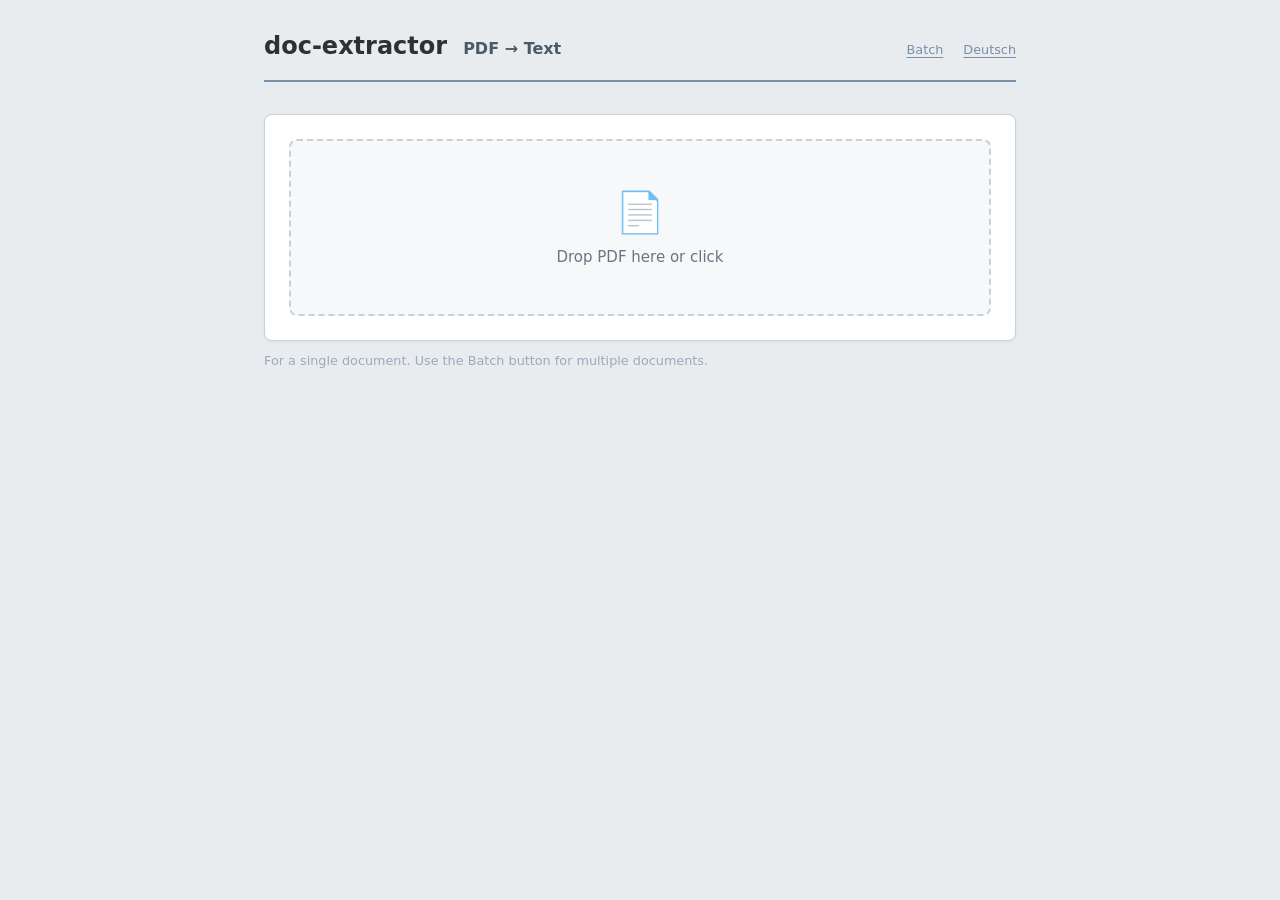
<file: frontend/index.html>
<!doctype html>
<html lang="en">
  <head>
    <meta charset="UTF-8" />
    <meta name="viewport" content="width=device-width, initial-scale=1.0" />
    <title>doc-extractor</title>
    <link rel="stylesheet" href="style.css" />
  </head>
  <body>
    <div class="app">
      <header>
        <h1>doc-extractor</h1>
        <span class="subtitle">PDF → Text</span>
        <div class="header-actions">
          <a href="batch.html" class="nav-btn">Batch</a>
          <span id="langBtn" class="lang-btn"></span>
        </div>
      </header>

      <!-- Drop Zone -->
      <section class="section">
        <div id="dropZone" class="drop-zone">
          <span class="drop-icon">&#128196;</span>
          <p class="drop-label" data-i18n="dropLabel"></p>
          <input type="file" id="fileInput" accept=".pdf" hidden />
        </div>
        <div id="fileInfo" class="file-info hidden">
          <span id="fileName" class="file-name"></span>
          <button id="extractBtn" class="btn btn-primary" data-i18n="extractBtn"></button>
        </div>
      </section>

      <p class="page-hint" data-i18n="pageHint"></p>

      <!-- Result Panel -->
      <section id="resultPanel" class="section hidden">
        <div class="result-header">
          <span id="statsLine" class="stats-line"></span>
          <div class="format-group">
            <label for="formatSelect" class="format-label" data-i18n="formatLabel"></label>
            <select id="formatSelect" class="format-select">
              <option value="plain">Plaintext</option>
              <option value="markdown">Markdown</option>
            </select>
          </div>
        </div>
        <textarea id="outputText" class="output-text" readonly></textarea>
        <div class="result-actions">
          <button id="copyBtn" class="btn btn-secondary" data-i18n="copyBtn"></button>
          <button id="downloadBtn" class="btn btn-secondary" data-i18n="downloadBtn"></button>
          <label class="opt-row opt-inline">
            <input type="checkbox" id="prefixDate" />
            <span data-i18n="prefixDate"></span>
          </label>
          <span id="copyFeedback" class="copy-feedback"></span>
        </div>
      </section>

      <!-- Toast -->
      <div id="toast" class="toast hidden"></div>
    </div>

    <script src="script.js"></script>
  </body>
</html>
</file>
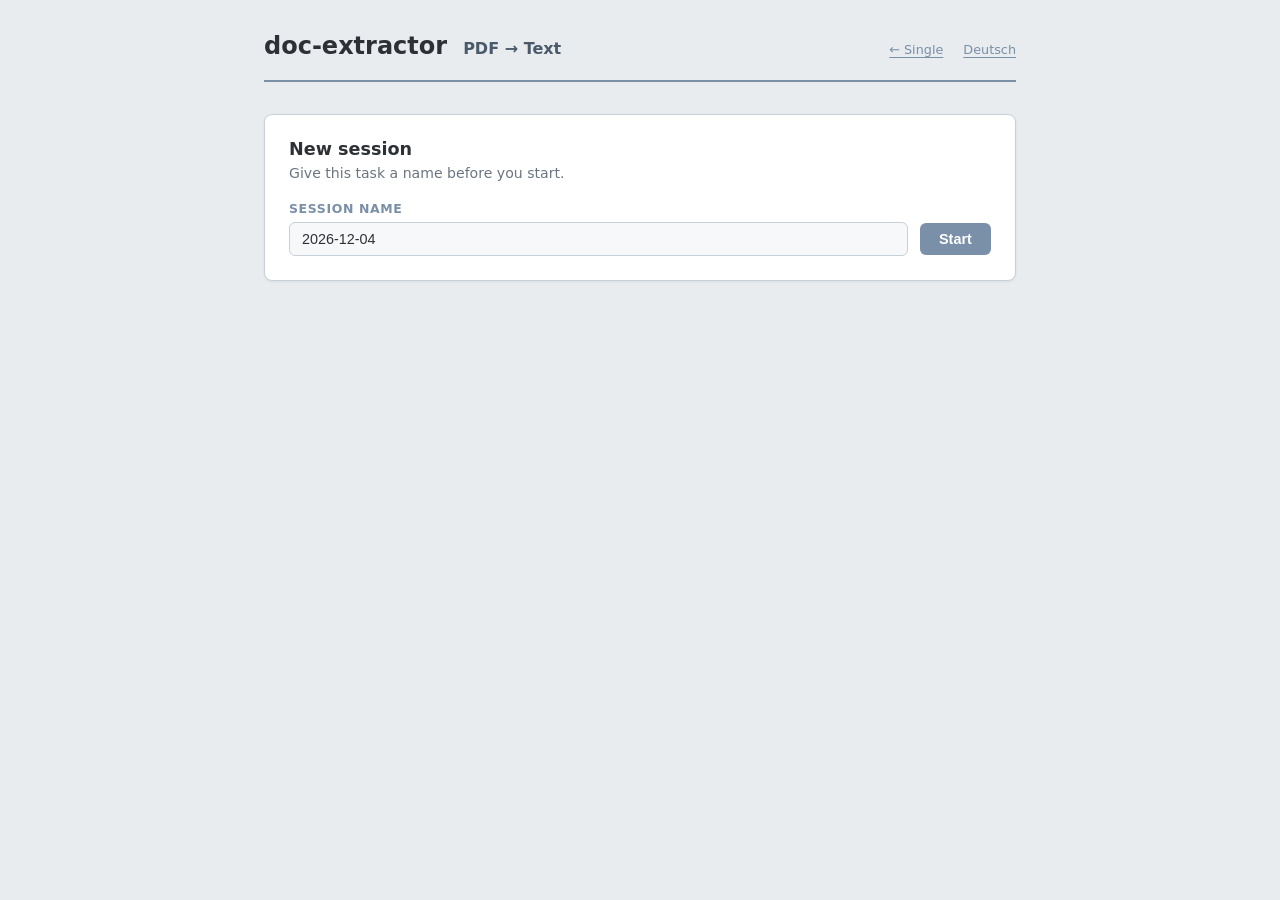
<file: frontend/batch.html>
<!doctype html>
<html lang="en">
  <head>
    <meta charset="UTF-8" />
    <meta name="viewport" content="width=device-width, initial-scale=1.0" />
    <title>doc-extractor · Batch</title>
    <link rel="stylesheet" href="style.css" />
  </head>
  <body>
    <div class="app">
      <header>
        <h1>doc-extractor</h1>
        <span class="subtitle">PDF → Text</span>
        <div class="header-actions">
          <a href="index.html" class="nav-btn" id="navSingleBtn"></a>
          <span id="langBtn" class="lang-btn"></span>
        </div>
      </header>

      <!-- Session Screen (shown before a session is active) -->
      <section id="sessionScreen" class="section">

        <!-- Resume card (shown when a previous session exists) -->
        <div id="resumePanel" class="hidden">
          <p class="session-screen-label" data-i18n="lastSession"></p>
          <p id="resumeSessionName" class="session-screen-name"></p>
          <p id="resumeSessionMeta" class="session-screen-meta"></p>
          <div class="session-screen-actions">
            <button id="resumeBtn" class="btn btn-primary" data-i18n="resumeBtn"></button>
            <button id="toNewSessionBtn" class="btn btn-secondary" data-i18n="newSessionBtn"></button>
          </div>
        </div>

        <!-- New session form -->
        <div id="newSessionPanel">
          <p class="session-screen-heading" data-i18n="newSessionHeading"></p>
          <p class="session-screen-hint" data-i18n="newSessionHint"></p>
          <p class="session-screen-label" data-i18n="newSessionLabel"></p>
          <div class="session-input-row">
            <input type="text" id="sessionNameInput" class="session-input"
                   data-i18n-placeholder="newSessionPlaceholder" />
            <button id="startSessionBtn" class="btn btn-primary" data-i18n="startSessionBtn"></button>
          </div>

          <!-- Previous sessions list (visible when switching) -->
          <div id="prevSessionsPanel" class="hidden">
            <p class="session-screen-label" style="margin-top:1.25rem" data-i18n="prevSessions"></p>
            <ul id="prevSessionsList" class="session-history"></ul>
          </div>
        </div>

      </section>

      <!-- Active session bar (shown when a session is active) -->
      <div id="activeSessionBar" class="session-bar hidden">
        <span data-i18n="currentSession"></span>: <strong id="activeSessionName"></strong>
        <a id="switchSessionBtn" href="#" class="nav-btn" data-i18n="switchSession"></a>
      </div>

      <!-- Drop Zone -->
      <section id="uploadSection" class="section hidden">
        <div id="dropZone" class="drop-zone">
          <span class="drop-icon">&#128196;</span>
          <p class="drop-label" data-i18n="dropLabel"></p>
          <input type="file" id="fileInput" accept=".pdf" multiple hidden />
        </div>
        <label class="opt-row">
          <input type="checkbox" id="prefixDate" />
          <span data-i18n="prefixDate"></span>
          <span class="opt-hint" data-i18n="prefixDateHint"></span>
        </label>
        <div id="fileInfo" class="file-info hidden">
          <span id="fileCount" class="file-name"></span>
          <button id="batchBtn" class="btn btn-primary" data-i18n="batchBtn"></button>
        </div>
      </section>

      <!-- Results Table -->
      <section id="resultsPanel" class="section hidden">
        <table class="batch-table">
          <thead>
            <tr>
              <th data-i18n="colFile"></th>
              <th data-i18n="colStatus"></th>
              <th data-i18n="colPages"></th>
              <th data-i18n="colChars"></th>
            </tr>
          </thead>
          <tbody id="resultsBody"></tbody>
        </table>
      </section>

      <div id="toast" class="toast hidden"></div>
    </div>

    <script src="batch.js"></script>
  </body>
</html>
</file>
<file: frontend/style.css>
* {
   box-sizing: border-box;
   margin: 0;
   padding: 0;
}

body {
   background: #e8ecef;
   color: #2d3035;
   font-family:
      system-ui,
      -apple-system,
      sans-serif;
   font-size: 15px;
   min-height: 100vh;
}

.app {
   max-width: 800px;
   margin: 0 auto;
   padding: 2rem 1.5rem;
}

header {
   display: flex;
   align-items: baseline;
   gap: 1rem;
   margin-bottom: 2rem;
   padding-bottom: 1.25rem;
   border-bottom: 2px solid #7a8fa8;
}

h1 {
   font-size: 1.5rem;
   font-weight: 700;
   color: #2d3035;
}

.subtitle {
   color: #4a5a6a;
   font-size: 1rem;
   font-weight: 700;
}

.header-actions {
   margin-left: auto;
   display: flex;
   align-items: baseline;
   gap: 1.25rem;
}

.nav-btn {
   font-size: 0.8rem;
   color: #7a8fa8;
   text-decoration: underline;
   text-underline-offset: 3px;
}

.nav-btn:hover {
   color: #5f7a96;
}

.lang-btn {
   font-size: 0.8rem;
   color: #7a8fa8;
   cursor: pointer;
   text-decoration: underline;
   text-underline-offset: 3px;
}

.lang-btn:hover {
   color: #5f7a96;
}

.section {
   background: #ffffff;
   border: 1px solid #c8d0d8;
   border-radius: 8px;
   padding: 1.5rem;
   margin-bottom: 1.25rem;
   box-shadow: 0 1px 3px rgba(0, 0, 0, 0.06);
}

/* Drop Zone */
.drop-zone {
   border: 2px dashed #c8d0d8;
   border-radius: 8px;
   padding: 3rem 2rem;
   text-align: center;
   cursor: pointer;
   background: #f6f8fa;
}

.drop-zone:hover,
.drop-zone.drag-over {
   border-color: #7a8fa8;
   background: #edf2f7;
}

.drop-icon {
   font-size: 2.5rem;
   display: block;
   margin-bottom: 0.75rem;
}

.drop-label {
   color: #6b7580;
}

.file-info {
   display: flex;
   align-items: center;
   gap: 1rem;
   margin-top: 1rem;
}

/* Option "Datum voranstellen" */
.opt-row {
   display: flex;
   align-items: center;
   gap: 0.5rem;
   margin-top: 1rem;
   font-size: 0.88rem;
   color: #2d3035;
   cursor: pointer;
   user-select: none;
}

.opt-row.opt-inline {
   margin-top: 0;
   margin-left: 0.5rem;
}

.opt-row input[type="checkbox"] {
   width: 1rem;
   height: 1rem;
   accent-color: #7a8fa8;
   cursor: pointer;
}

.opt-hint {
   color: #9aaabb;
   font-size: 0.8rem;
}

.file-name {
   flex: 1;
   font-size: 0.9rem;
   color: #6b7580;
   overflow: hidden;
   text-overflow: ellipsis;
   white-space: nowrap;
}

/* Result Panel */
.result-header {
   display: flex;
   align-items: center;
   justify-content: space-between;
   gap: 1rem;
   margin-bottom: 0.75rem;
}

.stats-line {
   font-size: 0.85rem;
   color: #7a8fa8;
   font-weight: 500;
}

.format-group {
   display: flex;
   align-items: center;
   gap: 0.4rem;
}

.format-label {
   font-size: 0.85rem;
   /* font-weight: 800; */
   color: #2d3035;
   white-space: nowrap;
}

.format-select {
   background: #f6f8fa;
   color: #2d3035;
   border: 1px solid #c8d0d8;
   border-radius: 6px;
   padding: 0.3rem 0.6rem;
   font-size: 0.85rem;
   cursor: pointer;
}

.output-text {
   width: 100%;
   height: 300px;
   resize: vertical;
   background: #f6f8fa;
   color: #2d3035;
   border: 1px solid #c8d0d8;
   border-radius: 6px;
   padding: 0.75rem;
   font-family: monospace;
   font-size: 0.82rem;
   line-height: 1.5;
}

.result-actions {
   display: flex;
   align-items: center;
   gap: 0.75rem;
   margin-top: 0.75rem;
}

.copy-feedback {
   font-size: 0.85rem;
   color: #4a8a6a;
   font-weight: 500;
}

/* Buttons */
.btn {
   padding: 0.5rem 1.2rem;
   border: none;
   border-radius: 6px;
   font-size: 0.9rem;
   font-weight: 700;
   cursor: pointer;
}

.btn:disabled {
   opacity: 0.4;
   cursor: not-allowed;
}

.btn-primary {
   background: #7a8fa8;
   color: #ffffff;
}

.btn-primary:hover {
   background: #5f7a96;
}

.btn-secondary {
   background: #ffffff;
   color: #7a8fa8;
   border: 2px solid #7a8fa8;
}

.btn-secondary:hover {
   background: #7a8fa8;
   color: #ffffff;
}

/* Toast */
.toast {
   position: fixed;
   bottom: 1.5rem;
   right: 1.5rem;
   background: #ffffff;
   border: 1px solid #c8d0d8;
   border-radius: 8px;
   padding: 0.75rem 1.25rem;
   font-size: 0.9rem;
   box-shadow: 0 4px 12px rgba(0, 0, 0, 0.1);
   z-index: 100;
}

.toast.error {
   border-color: #c47a7a;
   color: #c47a7a;
}

.toast.success {
   border-color: #4a8a6a;
   color: #4a8a6a;
}

.hidden {
   display: none !important;
}

/* Batch table */
.batch-table {
   width: 100%;
   border-collapse: collapse;
   font-size: 0.88rem;
}

.batch-table th {
   text-align: left;
   color: #6b7580;
   font-weight: 600;
   padding: 0.4rem 0.75rem;
   border-bottom: 1px solid #c8d0d8;
}

.batch-table td {
   padding: 0.5rem 0.75rem;
   border-bottom: 1px solid #e8ecef;
}

.col-file {
   word-break: break-all;
}

.col-num {
   text-align: right;
   color: #6b7580;
   white-space: nowrap;
}

.col-status.processed { color: #4a8a6a; }
.col-status.skipped   { color: #7a8fa8; }
.col-status.error     { color: #c47a7a; }

/* Page hint */
.page-hint {
   font-size: 0.8rem;
   color: #9aaabb;
   margin-top: -0.5rem;
   margin-bottom: 1.25rem;
}

/* Session screen */
.session-screen-heading {
   font-size: 1.1rem;
   font-weight: 700;
   color: #2d3035;
   margin-bottom: 0.35rem;
}

.session-screen-hint {
   font-size: 0.88rem;
   color: #6b7580;
   margin-bottom: 1.25rem;
}

.session-screen-label {
   font-size: 0.78rem;
   font-weight: 600;
   color: #7a8fa8;
   text-transform: uppercase;
   letter-spacing: 0.05em;
   margin-bottom: 0.4rem;
}

.session-screen-name {
   font-size: 1.15rem;
   font-weight: 700;
   color: #2d3035;
   margin-bottom: 0.25rem;
}

.session-screen-meta {
   font-size: 0.85rem;
   color: #6b7580;
   margin-bottom: 1rem;
}

.session-screen-actions {
   display: flex;
   gap: 0.75rem;
}

.session-input-row {
   display: flex;
   gap: 0.75rem;
   align-items: center;
}

.session-input {
   flex: 1;
   padding: 0.5rem 0.75rem;
   border: 1px solid #c8d0d8;
   border-radius: 6px;
   font-size: 0.9rem;
   color: #2d3035;
   background: #f6f8fa;
}

.session-input:focus {
   outline: none;
   border-color: #7a8fa8;
   background: #ffffff;
}

/* Active session bar */
.session-bar {
   display: flex;
   align-items: center;
   gap: 0.75rem;
   padding: 0.55rem 1rem;
   background: #f6f8fa;
   border: 1px solid #c8d0d8;
   border-radius: 8px;
   margin-bottom: 1.25rem;
   font-size: 0.88rem;
   color: #4a5a6a;
}

.session-bar strong {
   color: #2d3035;
}

.session-bar .nav-btn {
   margin-left: auto;
}

/* Previous sessions list */
.session-history {
   list-style: none;
   margin-top: 0.4rem;
}

.session-history-item {
   display: flex;
   align-items: baseline;
   gap: 0.75rem;
   padding: 0.45rem 0;
   border-bottom: 1px solid #e8ecef;
   font-size: 0.88rem;
}

.session-history-item:last-child {
   border-bottom: none;
}

.session-history-name {
   font-weight: 600;
   color: #2d3035;
   flex: 1;
}

.session-history-meta {
   color: #6b7580;
   font-size: 0.82rem;
}

.btn-link {
   background: none;
   border: none;
   color: #7a8fa8;
   cursor: pointer;
   font-size: 0.82rem;
   text-decoration: underline;
   text-underline-offset: 3px;
   padding: 0;
}

.btn-link:hover {
   color: #5f7a96;
}
</file>
